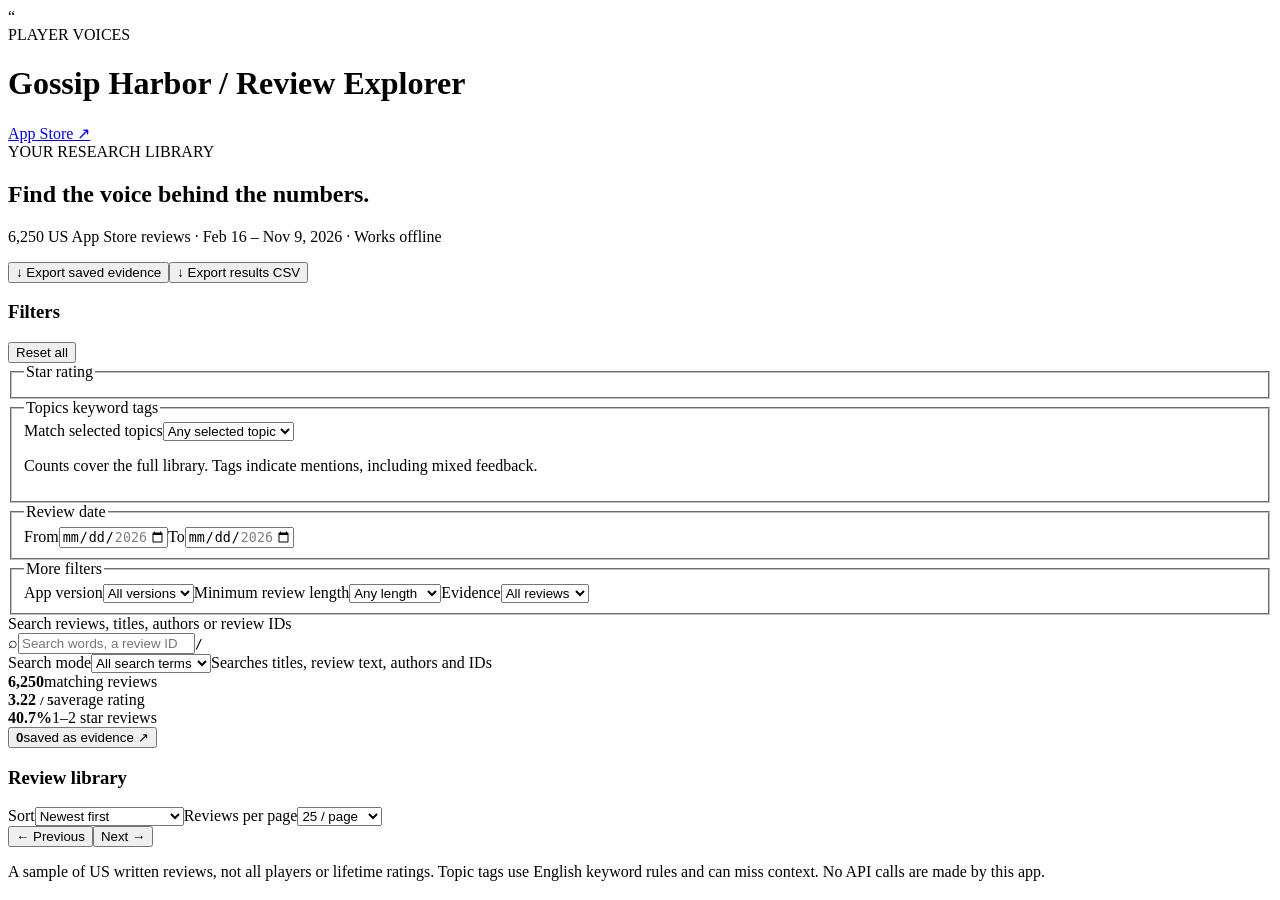
<file: review-explorer/template.html>
<!doctype html>
<html lang="en">
<head>
  <meta charset="utf-8">
  <meta name="viewport" content="width=device-width,initial-scale=1">
  <title>Gossip Harbor · Review Explorer</title>
  <style>/* STYLES */</style>
</head>
<body>
  <header class="masthead">
    <div class="brand"><span class="brand-icon" aria-hidden="true">“</span><div><span class="eyebrow">PLAYER VOICES</span><h1>Gossip Harbor <span>/ Review Explorer</span></h1></div></div>
    <a class="store-link" href="https://apps.apple.com/us/app/gossip-harbor-merge-story/id1623318294" target="_blank" rel="noreferrer">App Store ↗</a>
  </header>
  <section class="intro"><div><span class="eyebrow">YOUR RESEARCH LIBRARY</span><h2>Find the voice behind the numbers.</h2><p>6,250 US App Store reviews · Feb 16 – Nov 9, 2026 · Works offline</p></div><div class="intro-actions"><button id="backup-btn" class="button secondary">↓ Export saved evidence</button><button id="export-btn" class="button primary">↓ Export results CSV</button></div></section>
  <main class="workspace">
    <aside class="filters" aria-label="Filter reviews">
      <div class="filter-heading"><h3>Filters</h3><button id="reset-btn" class="text-button">Reset all</button></div>
      <fieldset><legend>Star rating</legend><div id="stars" class="rating-options"></div></fieldset>
      <fieldset><legend class="topics-heading">Topics <span>keyword tags</span></legend><label class="select-label" for="category-mode">Match selected topics</label><select id="category-mode"><option value="any">Any selected topic</option><option value="all">All selected topics</option></select><div id="categories" class="topic-options"></div><p class="hint">Counts cover the full library. Tags indicate mentions, including mixed feedback.</p></fieldset>
      <fieldset><legend>Review date</legend><label class="select-label" for="date-from">From</label><input id="date-from" type="date" min="2026-02-16" max="2026-11-09"><label class="select-label" for="date-to">To</label><input id="date-to" type="date" min="2026-02-16" max="2026-11-09"></fieldset>
      <fieldset><legend>More filters</legend><label class="select-label" for="version">App version</label><select id="version"><option value="">All versions</option></select><label class="select-label" for="min-words">Minimum review length</label><select id="min-words"><option value="0">Any length</option><option value="10">10+ words</option><option value="25">25+ words</option><option value="50">50+ words</option><option value="100">100+ words</option></select><label class="select-label" for="evidence-filter">Evidence</label><select id="evidence-filter"><option value="all">All reviews</option><option value="saved">Saved only</option><option value="unsaved">Not saved</option></select></fieldset>
    </aside>
    <section class="results" aria-label="Review search results">
      <div class="search-panel"><label for="search" class="sr-only">Search reviews, titles, authors or review IDs</label><div class="search-box"><span aria-hidden="true">⌕</span><input id="search" type="search" placeholder='Search words, a review ID, or "an exact phrase"…' autocomplete="off"><kbd>/</kbd></div><div class="search-options"><label for="search-mode">Search mode</label><select id="search-mode"><option value="all">All search terms</option><option value="any">Any search term</option><option value="phrase">Exact phrase</option></select><span>Searches titles, review text, authors and IDs</span></div></div>
      <div class="stats-strip"><div><strong id="result-count">6,250</strong><span>matching reviews</span></div><div><strong id="average">3.22 <small>/ 5</small></strong><span>average rating</span></div><div><strong id="negative-share">40.7%</strong><span>1–2 star reviews</span></div><button id="saved-shortcut"><strong id="saved-count">0</strong><span>saved as evidence ↗</span></button></div>
      <div class="results-toolbar"><div><h3>Review library</h3><span id="range-label"></span></div><div class="sort-options"><label for="sort">Sort</label><select id="sort"><option value="newest">Newest first</option><option value="oldest">Oldest first</option><option value="lowest">Lowest rating</option><option value="highest">Highest rating</option><option value="longest">Longest review</option><option value="relevance">Most search matches</option></select><label class="sr-only" for="page-size">Reviews per page</label><select id="page-size"><option value="25">25 / page</option><option value="50">50 / page</option><option value="100">100 / page</option></select></div></div>
      <div id="active-filters" class="active-filters"></div>
      <div id="review-list" class="review-list"></div>
      <div id="empty-state" class="empty-state" hidden><span>⌕</span><h3>No reviews match these filters.</h3><p>Try fewer search terms, a different date range, or clear your filters.</p><button id="empty-reset" class="button secondary">Clear filters</button></div>
      <nav class="pagination" aria-label="Review pages"><button id="prev-btn" class="button secondary">← Previous</button><span id="page-label"></span><button id="next-btn" class="button secondary">Next →</button></nav>
      <p class="footnote">A sample of US written reviews, not all players or lifetime ratings. Topic tags use English keyword rules and can miss context. No API calls are made by this app.</p>
    </section>
  </main>
  <dialog id="detail-dialog" aria-labelledby="detail-title"><div class="dialog-heading"><span class="eyebrow">REVIEW EVIDENCE</span><button id="close-dialog" class="icon-button" aria-label="Close review">✕</button></div><div id="detail-content"></div><div class="note-area"><label for="evidence-note">Research note</label><textarea id="evidence-note" rows="3" placeholder="Why is this review useful? Add your observation…"></textarea><button id="save-note" class="button secondary">Save note & bookmark</button><p class="hint">Saved in this browser. Export saved evidence to keep a backup.</p></div></dialog>
  <div id="toast" class="toast" role="status" aria-live="polite" hidden></div>
  <noscript>This offline review explorer requires JavaScript to search its embedded review library.</noscript>
  <script type="application/json" id="review-data">/* DATA */</script>
  <script>/* APP */</script>
</body>
</html>
</file>
